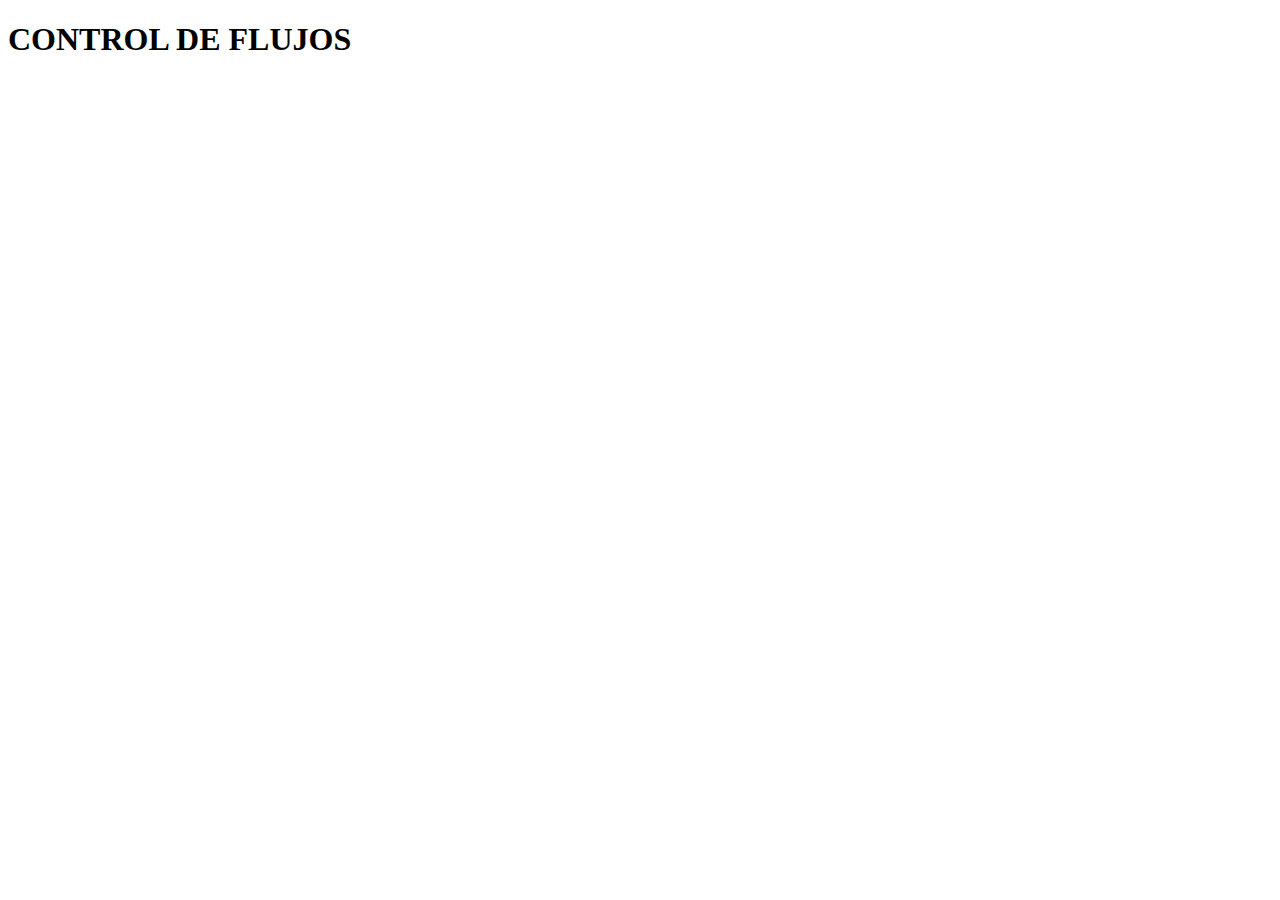
<file: Clase 2 Control de flujos/index.html>
<!DOCTYPE html>
<html lang="en">
<head>
    <meta charset="UTF-8">
    <meta http-equiv="X-UA-Compatible" content="IE=edge">
    <meta name="viewport" content="width=device-width, initial-scale=1.0">
    <title>Control de flujos</title>
    <link rel="shortcut icon" href="./js/javaScript.ico" type="image/x-icon">
    <script src="./js/script.js"></script>
</head>
<body>
    <h1>CONTROL DE FLUJOS</h1>
</body>
</html>
</file>
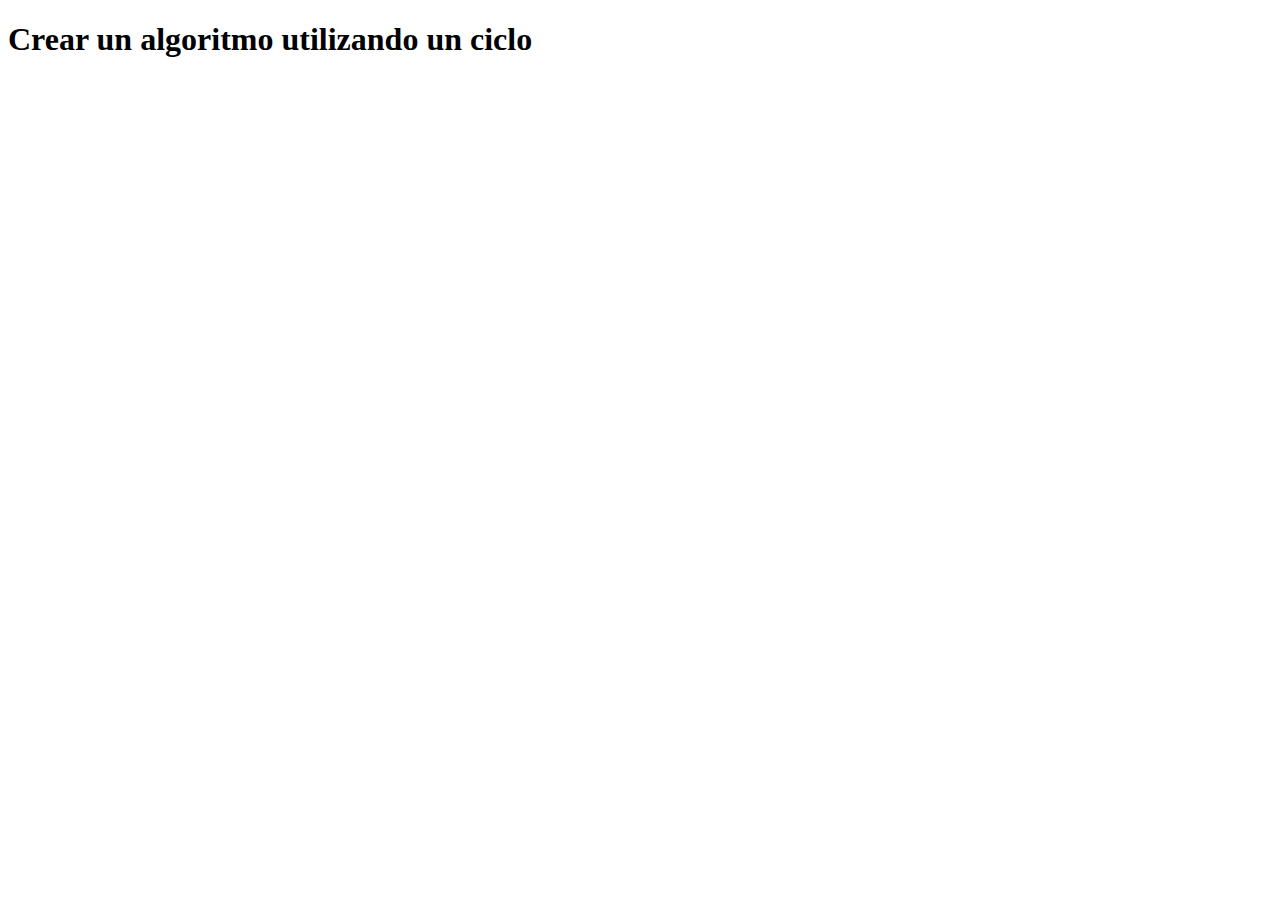
<file: Desafios/Desaafio complementario 1/index.html>
<!DOCTYPE html>
<html lang="en">
<head>
    <meta charset="UTF-8">
    <meta http-equiv="X-UA-Compatible" content="IE=edge">
    <meta name="viewport" content="width=device-width, initial-scale=1.0">
    <title>Desafio complementario</title>
    <link rel="shortcut icon" href="./js/javaScript.ico" type="image/x-icon">
    <script src="./js/script.js"></script>
</head>
<body>
    <h1>Crear un algoritmo utilizando un ciclo</h1>
</body>
</html>
</file>
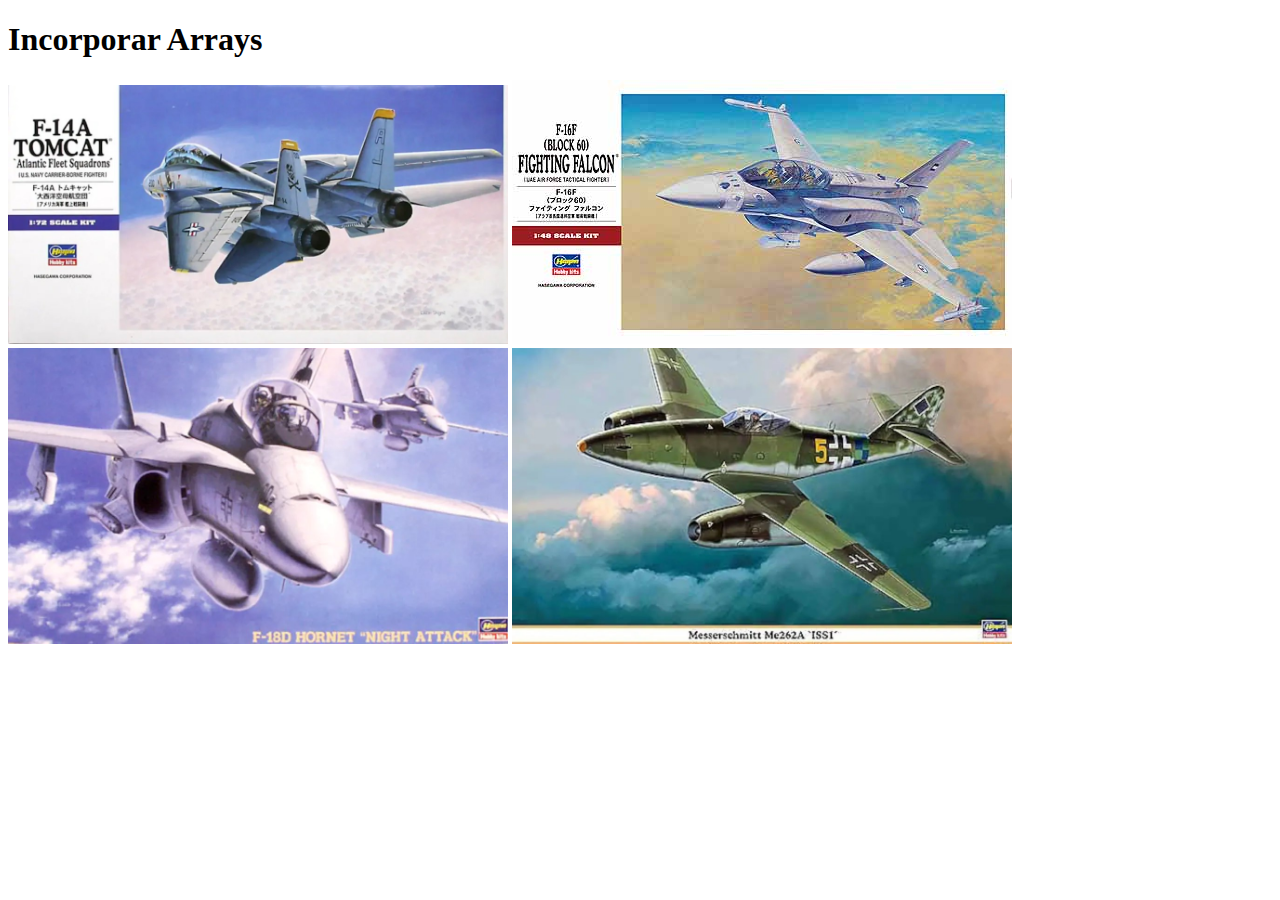
<file: Desafios/Desafio complementario 2 Incorporar arrays/index.html>
<!DOCTYPE html>
<html lang="en">
<head>
    <meta charset="UTF-8">
    <meta http-equiv="X-UA-Compatible" content="IE=edge">
    <meta name="viewport" content="width=device-width, initial-scale=1.0">
    <title>Desafio Complementario 2</title>
    <link rel="shortcut icon" href="./js/javaScript.ico" type="image/x-icon">
    <script src="./js/main.js"></script>
</head>
<body>
    <h1>Incorporar Arrays</h1>
    <img src="./assets/f14a tomcat Atlantic fleet squadrons.jpg" alt="f14a172" width="500px">
    <img src="./assets/f16d fighting falcon.jpg" alt="f16d172" width="500px">
    <img src="./assets/f18d hornet night attack.jpg" alt="f18d148" width="500px">
    <img src="./assets/me262a iss1.jpg" alt="me262132" width="500px">
    
</body>
</html>
</file>
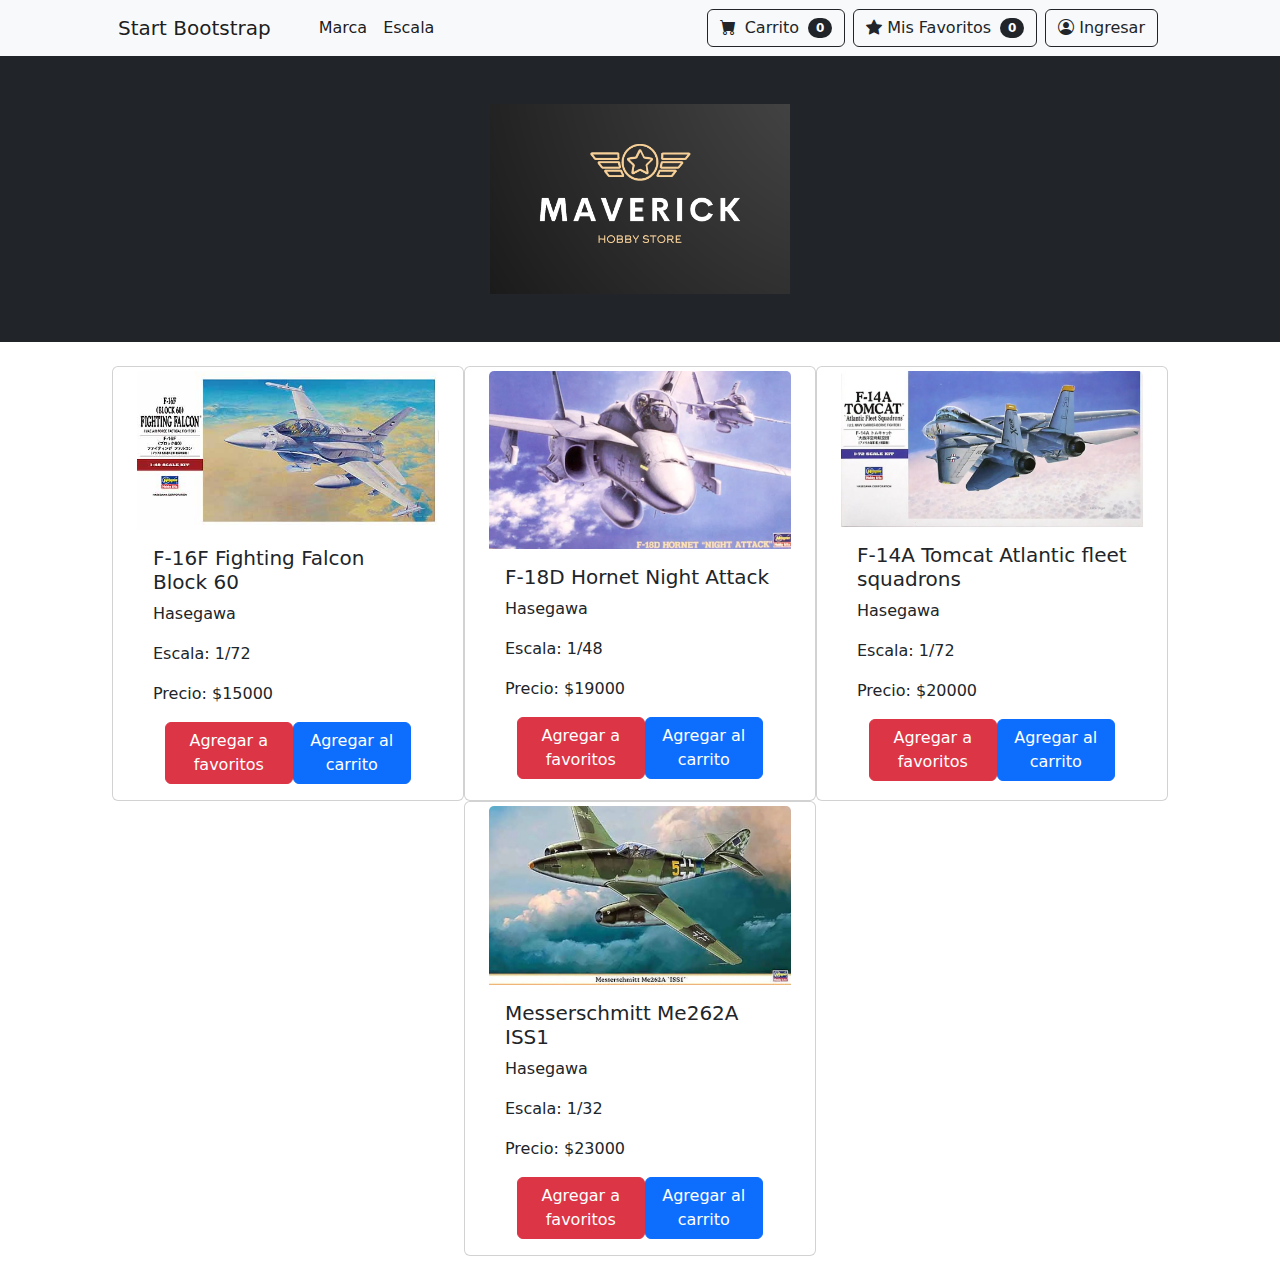
<file: Desafios/Desafio Incorporar Eventos/index.html>
<!DOCTYPE html>
<html lang="en">

<head>
    <meta charset="UTF-8">
    <meta http-equiv="X-UA-Compatible" content="IE=edge">
    <meta name="viewport" content="width=device-width, initial-scale=1.0">
    <title>Maverick Hobby Store</title>
    <link rel="shortcut icon" href="./assets/icons/maverick favicon.png" type="image/x-icon">
    <!--Boostrap css-->
    <link rel="stylesheet" href="./libraries/Bootstrap/css/bootstrap.min.css">
    <!--Boostrap Icons-->
    <link href="https://cdn.jsdelivr.net/npm/bootstrap-icons@1.5.0/font/bootstrap-icons.css" rel="stylesheet">
    <!--CSS Main-->
    <link rel="stylesheet" href="./css/style.css">
</head>

<body>
    <nav class="navbar navbar-expand-lg navbar-light bg-light">
        <div class="container px-4 px-lg-5">
            <a class="navbar-brand" href="#!">Start Bootstrap</a>
            <button class="navbar-toggler" type="button" data-bs-toggle="collapse"
                data-bs-target="#navbarSupportedContent" aria-controls="navbarSupportedContent" aria-expanded="false"
                aria-label="Toggle navigation"><span class="navbar-toggler-icon"></span></button>
            <div class="collapse navbar-collapse" id="navbarSupportedContent">
                <ul class="navbar-nav me-auto mb-2 mb-lg-0 ms-lg-4">
                    <li class="nav-item">
                        <a class="nav-link active" aria-current="page" href="#!">Marca</a>
                    </li>
                    <li class="nav-item">
                        <a class="nav-link active" href="#!">Escala</a>
                    </li>
                </ul>
                <form class="d-flex">
                    <button class="btn btn-outline-dark mx-1" type="submit">
                        <i class="bi-cart-fill me-1"></i>
                        Carrito
                        <span class="badge bg-dark text-white ms-1 rounded-pill" id="contador-carrito">0</span>
                    </button>
                    <button class="btn btn-outline-dark mx-1" type="submit">
                        <i class="bi bi-star-fill"></i>
                        Mis Favoritos
                        <span class="badge bg-dark text-white ms-1 rounded-pill" id="contador-favoritos">0</span>
                    </button>
                    <button class="btn btn-outline-dark mx-1" type="submit">
                        <i class="bi bi-person-circle"></i>
                        Ingresar
                    </button>
                </form>
            </div>
        </div>
    </nav>
    <header class="bg-dark py-5">
        <div class="container d-flex justify-content-center">
            <img src="assets/logo/maverick logo 5.png" alt="logo">
        </div>
    </header>
    <section class="mt-2">
        <div id="seccion-catalogo" class="row gx-4 gx-lg-5 row-cols-2 row-cols-md-3 row-cols-xl-4 justify-content-center p-3">
            
        </div>
    </section>

    <!--SCRIPTS-->
    <script src="js/main.js"></script>
    <!--Bootstrap JS-->
    <script src="./libraries/Bootstrap/js/bootstrap.min.js"></script>
</body>

</html>
</file>
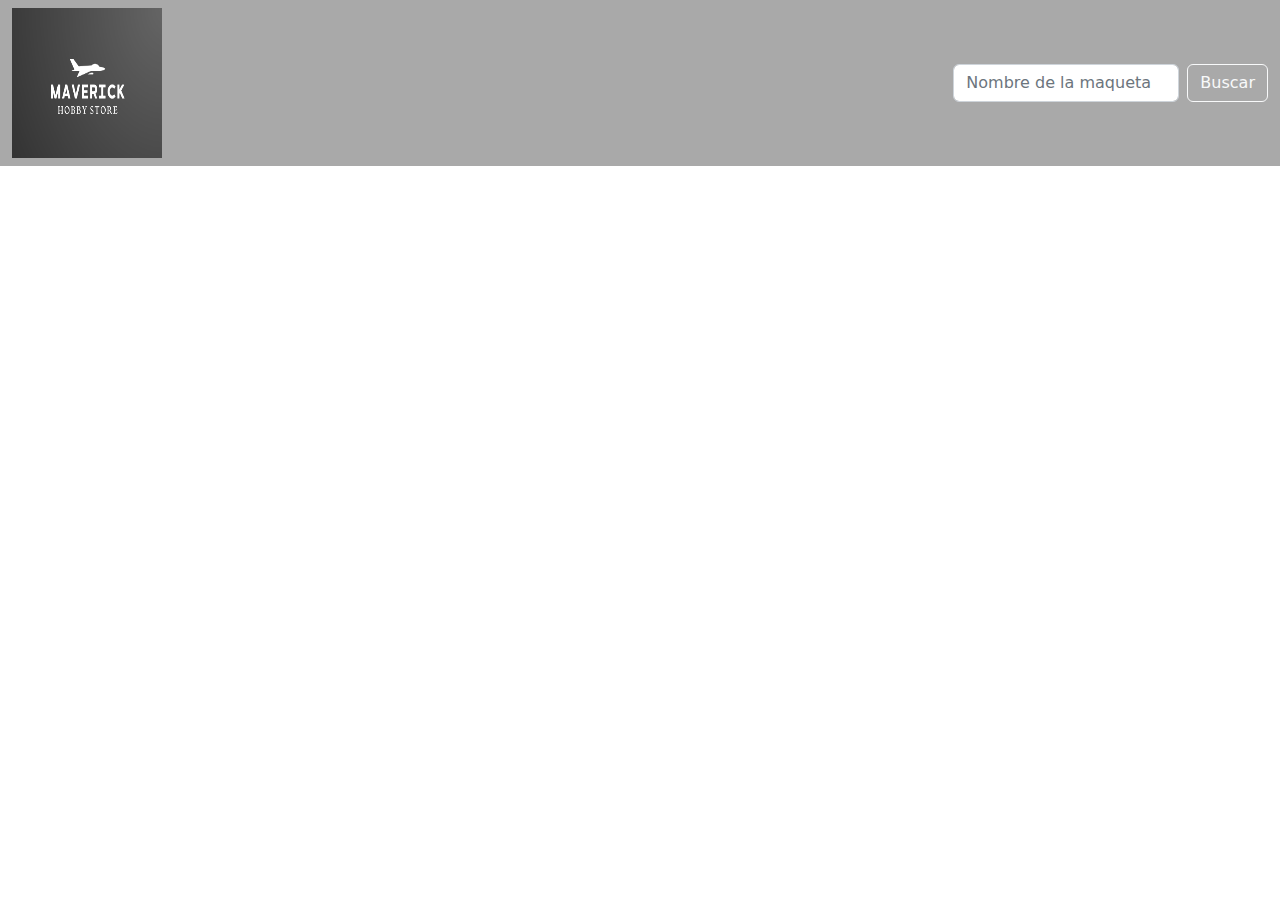
<file: Desafios/Primera entrega del Proyecto final/index.html>
<!DOCTYPE html>
<html lang="en">

<head>
    <meta charset="UTF-8">
    <meta http-equiv="X-UA-Compatible" content="IE=edge">
    <meta name="viewport" content="width=device-width, initial-scale=1.0">
    <title>Maverick Hobby Store</title>
    <link rel="shortcut icon" href="./assets/icons/maverick favicon.png" type="image/x-icon">
    <!--Boostrap css-->
    <link rel="stylesheet" href="./libraries/Bootstrap/css/bootstrap.min.css">
    <!--CSS Main-->
    <link rel="stylesheet" href="./css/style.css">
    <!--Script Practica -->
    <script src="./js/main2.js"></script>
</head>
<body>
    <header>
        <nav class="navbar">
            <div class="container-fluid">
                <a href="#">
                    <img src="assets/logo/maverick logo 3.png" alt="logo">
                </a>
                <form class="d-flex" role="search">
                    <input class="form-control me-2" type="search" placeholder="Nombre de la maqueta" aria-label="Search">
                    <button class="btn btn-outline-light" type="submit">Buscar</button>
                </form>
            </div>
        </nav>
    </header>
    <!--SCRIPTS-->
    <!--Bootstrap JS-->
        <script src="./libraries/Bootstrap/js/bootstrap.min.js"></script>
</body>

</html>
</file>
<file: Desafios/Desafio Incorporar Eventos/css/style.css>
header div img {
    width: 300px;
}
</file>
<file: Desafios/Primera entrega del Proyecto final/css/style.css>
/*Navbar*/

    .navbar {
        background-color: darkgrey;
    }
    nav div a img {
        height: 150px;
        width: 150px;
    }
</file>
